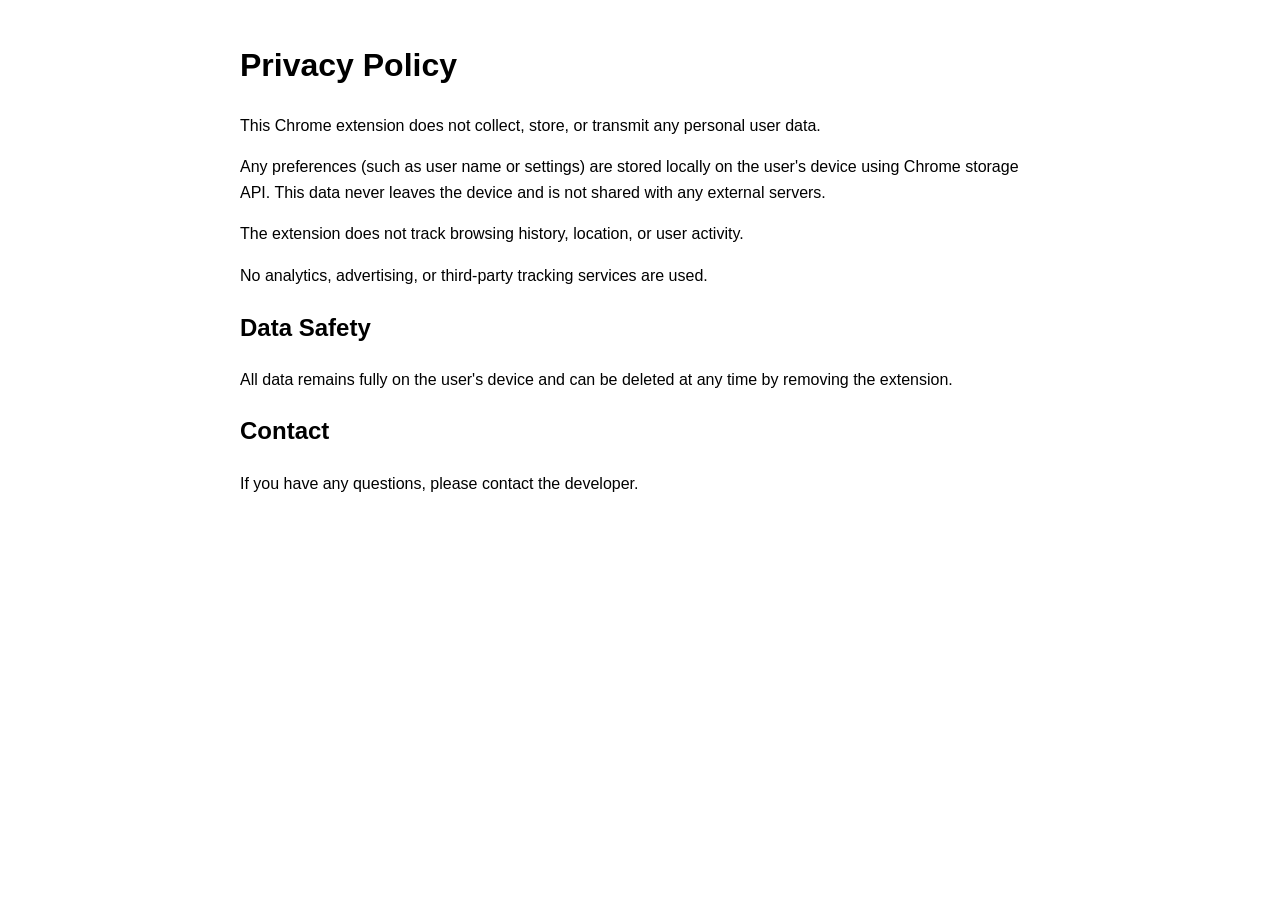
<file: index.html>
<!DOCTYPE html>
<html>
<head>
  <meta charset="UTF-8">
  <title>Privacy Policy - Addis Tab Extension</title>
</head>
<body style="font-family: Arial; max-width: 800px; margin: 40px auto; line-height: 1.6;">

<h1>Privacy Policy</h1>

<p>This Chrome extension does not collect, store, or transmit any personal user data.</p>

<p>Any preferences (such as user name or settings) are stored locally on the user's device using Chrome storage API. This data never leaves the device and is not shared with any external servers.</p>

<p>The extension does not track browsing history, location, or user activity.</p>

<p>No analytics, advertising, or third-party tracking services are used.</p>

<h2>Data Safety</h2>
<p>All data remains fully on the user's device and can be deleted at any time by removing the extension.</p>

<h2>Contact</h2>
<p>If you have any questions, please contact the developer.</p>

</body>
</html>
</file>
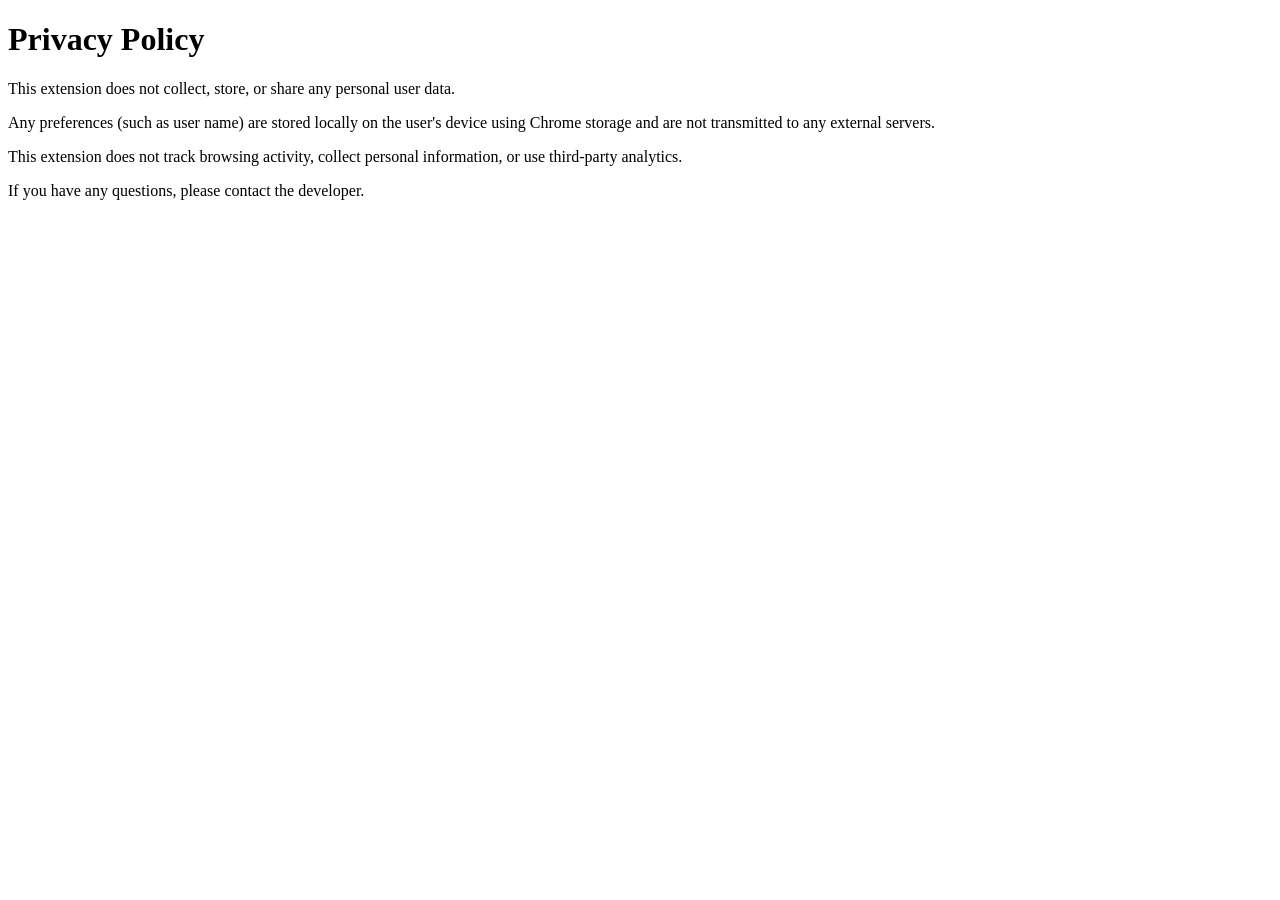
<file: PrivacyPolicy.html>
<!DOCTYPE html>
<html>
<head>
  <title>Privacy Policy - Ethiopia Tab</title>
</head>
<body>
  <h1>Privacy Policy</h1>
  <p>This extension does not collect, store, or share any personal user data.</p>

  <p>Any preferences (such as user name) are stored locally on the user's device using Chrome storage and are not transmitted to any external servers.</p>

  <p>This extension does not track browsing activity, collect personal information, or use third-party analytics.</p>

  <p>If you have any questions, please contact the developer.</p>
</body>
</html>
</file>
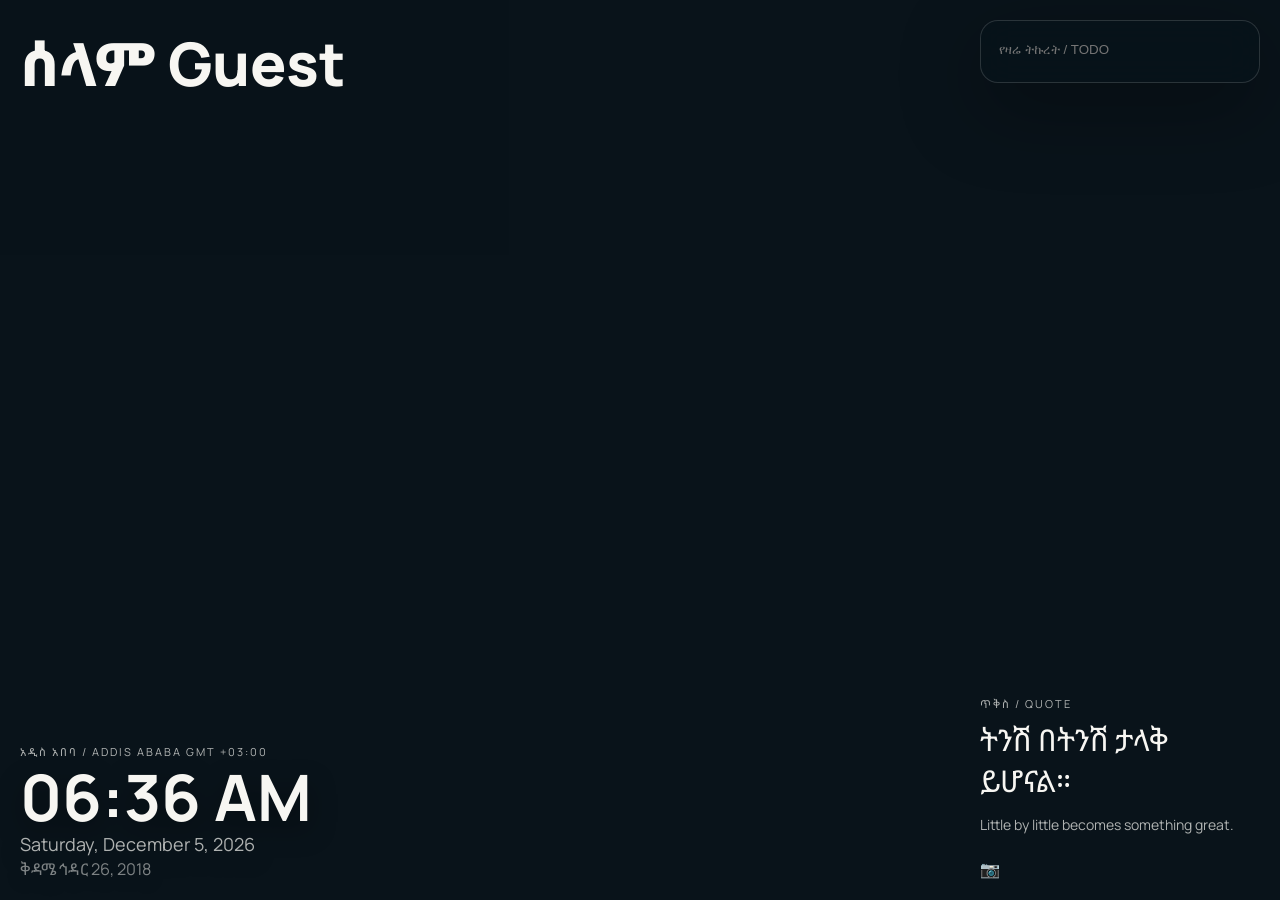
<file: ethiopia-tab-extension/newtab.html>
<!DOCTYPE html>
<html lang="am">
<head>
  <meta charset="UTF-8">
  <meta name="viewport" content="width=device-width, initial-scale=1.0">
  <title>ኢትዮጵያ ታብ</title>

  <link href="https://fonts.googleapis.com/css2?family=Noto+Sans+Ethiopic:wght@400;500;700&family=Manrope:wght@400;500;600;700&display=swap" rel="stylesheet">

  <link rel="stylesheet" href="style.css">
</head>

<body>
  <div class="backdrop"></div>

  <!-- TOP LEFT: GREETING -->
  <section class="panel greeting-card">
    <div class="card-label"></div>
    <p class="greeting-text" id="greetingText">
      ሰላም
   </p>
  </section>

  <!-- TOP RIGHT: TODO -->
  <aside class="panel todo-card">
    <input id="todoInput" placeholder="የዛሬ ትኩረት / TODO" />
    <ul id="todoList"></ul>
  </aside>

  <!-- TIme * Date -->
  <section class="time-date-card panel"> 
    <div class="card-label"> አዲስ አበባ / Addis Ababa GMT +03:00 </div> 
    <div class="time-date-row"> 
      <h1 id="time" class="time"></h1> 
      <div class="date-block">
         <p id="date" class="date-display"></p> 
        </div> 
      </div> 
    </section>

  <!-- BOTTOM RIGHT: QUOTE + PHOTO -->
  <section class="panel quote-card">
    <div class="card-label">ጥቅስ / QUOTE</div>

    <p id="quote"></p>
    <p id="translation"></p>

    <a id="photoLink" target="_blank" class="photo-link">
      📷 
    </a>
  </section>

  <script src="script.js"></script>
</body>
</html>
</file>
<file: ethiopia-tab-extension/style.css>
:root {
  --bg: #09131a;
  --panel: rgba(7, 19, 26, 0.55);
  --line: rgba(255, 255, 255, 0.14);
  --text: #f7f6f2;
  --muted: rgba(247, 246, 242, 0.7);
  --accent: #d8b15d;
  --shadow: 0 24px 80px rgba(0,0,0,0.35);
}

* {
  box-sizing: border-box;
}

body {
  margin: 0;
  height: 100vh;
  overflow: hidden;
  font-family: "Manrope", "Noto Sans Ethiopic", sans-serif;
  background: var(--bg);
  background-position: center;
  background-repeat: no-repeat;
  background-size: cover;
  color: var(--text);
}

/* BACKGROUND */
.backdrop {
  position: fixed;
  inset: 0;
  background: rgba(0,0,0,0.01);
  pointer-events: none;
}

/* GLASS PANEL */
.panel {
  position: fixed;
  background: var(--panel);
  border: 1px solid var(--line);
  backdrop-filter: blur(18px);
  border-radius: 18px;
  padding: 16px;
  box-shadow: var(--shadow);
}

/* POSITIONS */
.greeting-card { top: 20px; left: 20px;}
.todo-card { top: 20px; right: 20px; width: 280px; }
.time-date-card { bottom: 20px; left: 20px; }
.quote-card { bottom: 20px; right: 20px; width: 280px; }

.time-date-card {
  background: transparent;
  border: 0;
  backdrop-filter: none;
  box-shadow: none;
  padding: 0;
}

.time-date-row {
  display: flex;
  flex-direction: column;
  align-items: flex-start;
  gap: 4px;
}

.greeting-card {
  background: transparent;
  border: 0;
  backdrop-filter: none;
  box-shadow: none;
  padding: 0;
}

.quote-card {
  background: transparent;
  border: 0;
  backdrop-filter: none;
  box-shadow: none;
  padding: 0;
}

/* TEXT */
.card-label {
  font-size: 11px;
  letter-spacing: 2px;
  color: var(--muted);
  text-transform: uppercase;
  margin-bottom: 8px;
}

.greeting-text {
  font-weight: 800;
  font-size: clamp(40px, 5vw, 60px);
  margin: 0;
  transform: translateY(-6px);
}

#time {
  font-size: clamp(40px, 5vw, 72px);
  margin: 0;
  line-height: 0.95;
  text-shadow: 0 10px 28px rgba(0, 0, 0, 0.4);
}

#date {
  color: var(--muted);
  margin: 0;
  font-size: clamp(14px, 1.8vw, 18px);
  text-shadow: 0 8px 24px rgba(0, 0, 0, 0.35);
}

/* QUOTE */
#quote {
  font-weight: 400;
  font-size: clamp(20px, 5vw, 30px);
  margin: 0;
}

#translation {
  color: var(--muted);
  font-size: 14px;
}

#todoList {
  list-style: none;
  padding: 0;
  margin: 0;
}

.todo-item {
  display: flex;
  justify-content: space-between;
  align-items: center;
  padding: 6px 0;
  border-bottom: 1px solid rgba(255,255,255,0.08);
}

.todo-copy {
  flex: 1;
  font-size: 14px;
}

.todo-actions {
  display: flex;
  gap: 8px;
}

.todo-toggle,
.todo-delete {
  background: transparent;
  border: none;
  color: rgba(247, 246, 242, 0.75);
  cursor: pointer;
  font-size: 16px;
  padding: 2px;
}

.todo-toggle:hover,
.todo-delete:hover {
  color: white;
  transform: scale(1.1);
}

.todo-item.done .todo-copy {
  text-decoration: line-through;
  opacity: 0.6;
}
#todoInput {
  width: 100%;
  background: transparent;
  border: none;
  outline: none;
  color: white;
  margin-bottom: 8px;
}

/* PHOTO LINK */
.photo-link {
  display: inline-block;
  margin-top: 10px;
  color: var(--accent);
  text-decoration: none;
}
</file>
